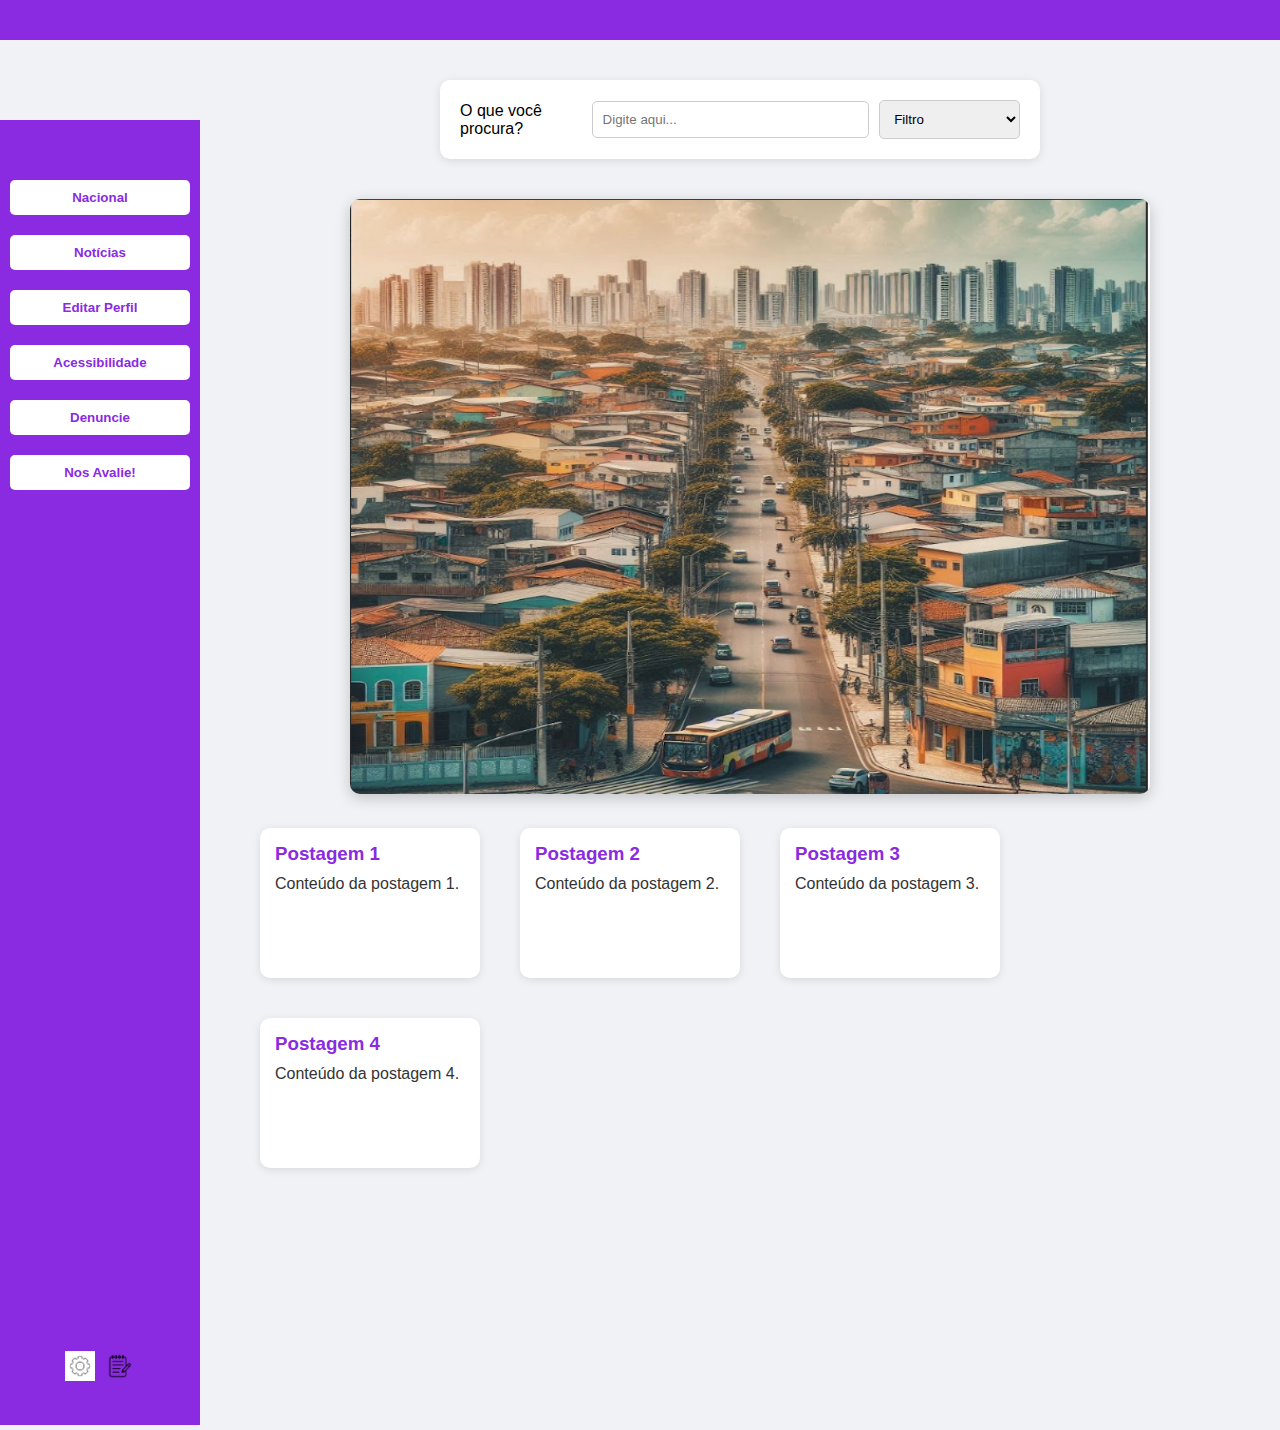
<file: inicio.html>
<!DOCTYPE html>
<html lang="pt-BR">
<head>
  <meta charset="UTF-8" />
  <meta name="viewport" content="width=device-width, initial-scale=1.0"/>
  <title>Página com Menu e Pesquisa</title>
  <link rel="stylesheet" href="stile.css" />
</head>
<body>
    <div class="upbar">
       <br>
    </div>

  <div class="container">

    <!-- Menu lateral -->
    <div class="sidebar">
        <div class="button">
      <a href="#"><button>Nacional</button></a>
      <br>
      <a href="#"><button>Notícias</button></a>
      <br>
      <a href="#"><button>Editar Perfil</button></a>
      <br>
      <a href="#"><button>Acessibilidade</button></a>
      <br>
      <a href="#"><button>Denuncie</button></a>
      <br>
      <a href="#"><button>Nos Avalie!</button></a>
</div>
      <!-- Ícones no final -->
      <div class="icons">
        <a href="configuracoes.html"><img src="config.jpg" alt="Configurações"></a>
        <a href="registros.html"><img src="salvar.png" alt="Salvos"></a>
      </div>
    </div>

    <!-- Área de pesquisa e conteúdo -->
    <div class="main">
      <form class="search-bar" action="#">
        <label for="pesquisa">O que você procura?</label>
        <input type="text" name="pesquisa" id="pesquisa" placeholder="Digite aqui..."/>
        <select name="pesquisafilter" id="pesquisafilter">
          <option value="">Filtro</option>
        </select>
      </form>

      <!-- Imagem grande abaixo da barra -->
      <div class="main-image">
        <a href="comunidade.html">
          <img src="inicioimg.png" alt="Imagem da Comunidade"/>
        </a>
        <!-- Feed de postagens lado a lado -->
<div class="feed">
    <div class="post">
      <h3>Postagem 1</h3>
      <p>Conteúdo da postagem 1.</p>
    </div>
    <div class="post">
      <h3>Postagem 2</h3>
      <p>Conteúdo da postagem 2.</p>
    </div>
    <div class="post">
      <h3>Postagem 3</h3>
      <p>Conteúdo da postagem 3.</p>
    </div>
    <div class="post">
      <h3>Postagem 4</h3>
      <p>Conteúdo da postagem 4.</p>
    </div>
  </div>
  
      </div>
    </div>

  </div>

</body>
</html>
</file>
<file: stile.css>
* {
    box-sizing: border-box;
    margin: 0;
    padding: 0;
    font-family: Arial, sans-serif;
  }
  
  body {
    background-color: #f0f2f5;
  }
  
  /* Layout geral com flex */
  .container {
    display: flex;
  }
  
  /* Menu lateral */
  .sidebar {
    width: 200px;
    background-color: blueviolet;
    padding: 40px 10px;
    height: 145vh;
    display: flex;
    flex-direction: column;
    justify-content: flex-start;
    gap: 20px;
    margin-top: 80px;
  }
  
  .sidebar button {
    width: 100%;
    padding: 10px;
    background-color: white;
    color: blueviolet;
    border: none;
    border-radius: 5px;
    font-weight: bold;
    cursor: pointer;
    transition: 0.3s;
    margin-top: 20px;
  }
  
  .sidebar button:hover {
    background-color: rgb(230, 230, 255);
  }
  
  .sidebar .icons {
    margin-top: auto;
    display: flex;
    gap: 10px;
    justify-content: center;
  }
  
  .sidebar .icons img {
    width: 30px;
    height: 30px;
    cursor: pointer;
  }
  
  /* Área principal */
  .main {
    flex: 1;
    padding: 40px;
    display: flex;
    flex-direction: column;
    align-items: center;
  }
  
  /* Barra de pesquisa */
  .search-bar {
    background-color: white;
    padding: 20px;
    border-radius: 10px;
    box-shadow: 0 2px 10px rgba(0, 0, 0, 0.1);
    width: 60%;
    display: flex;
    align-items: center;
    justify-content: space-between;
    gap: 10px;
    margin-bottom: 40px;
  }
  
  .search-bar input,
  .search-bar select {
    padding: 10px;
    border: 1px solid #ccc;
    border-radius: 5px;
    width: 60%;
  }
  
  .search-bar select {
    width: 30%;
  }
  
  /* Imagem principal */
  .main-image img {
    width: 100%;
    max-width: 800px;
    border-radius: 10px;
    box-shadow: 0 4px 15px rgba(0, 0, 0, 0.2);
    margin-left: 11%;
    height: 50%;
  }

/* Área principal com layout em coluna */
.main {
    flex: 1;
    padding: 40px;
    display: flex;
    flex-direction: column;
    align-items: center;
  }
  
  /* Feed horizontal de postagens */
  .feed {
    display: flex;
    flex-wrap: wrap; /* Quebra linha se a tela for pequena */
    justify-content: flex-start;
    gap: 20px; /* Espaço entre os cards */
    margin: 20px 10px 10px 10px;
    width: 100%;
  }
  
  /* Cada card de postagem */
  .post {
    background-color: white;
    padding: 15px;
    border-radius: 10px;
    box-shadow: 0px 2px 8px rgba(0, 0, 0, 0.1);
    width: 220px;
    min-height: 150px;
    margin: 10px;
    box-sizing: border-box;
  }
  
  .post h3 {
    margin-bottom: 8px;
    color: blueviolet;
  }
  
  .post p {
    color: #333;
    line-height: 1.4;
  }

.upbar{
    background-color: blueviolet;
    height: 40px;
}
</file>
